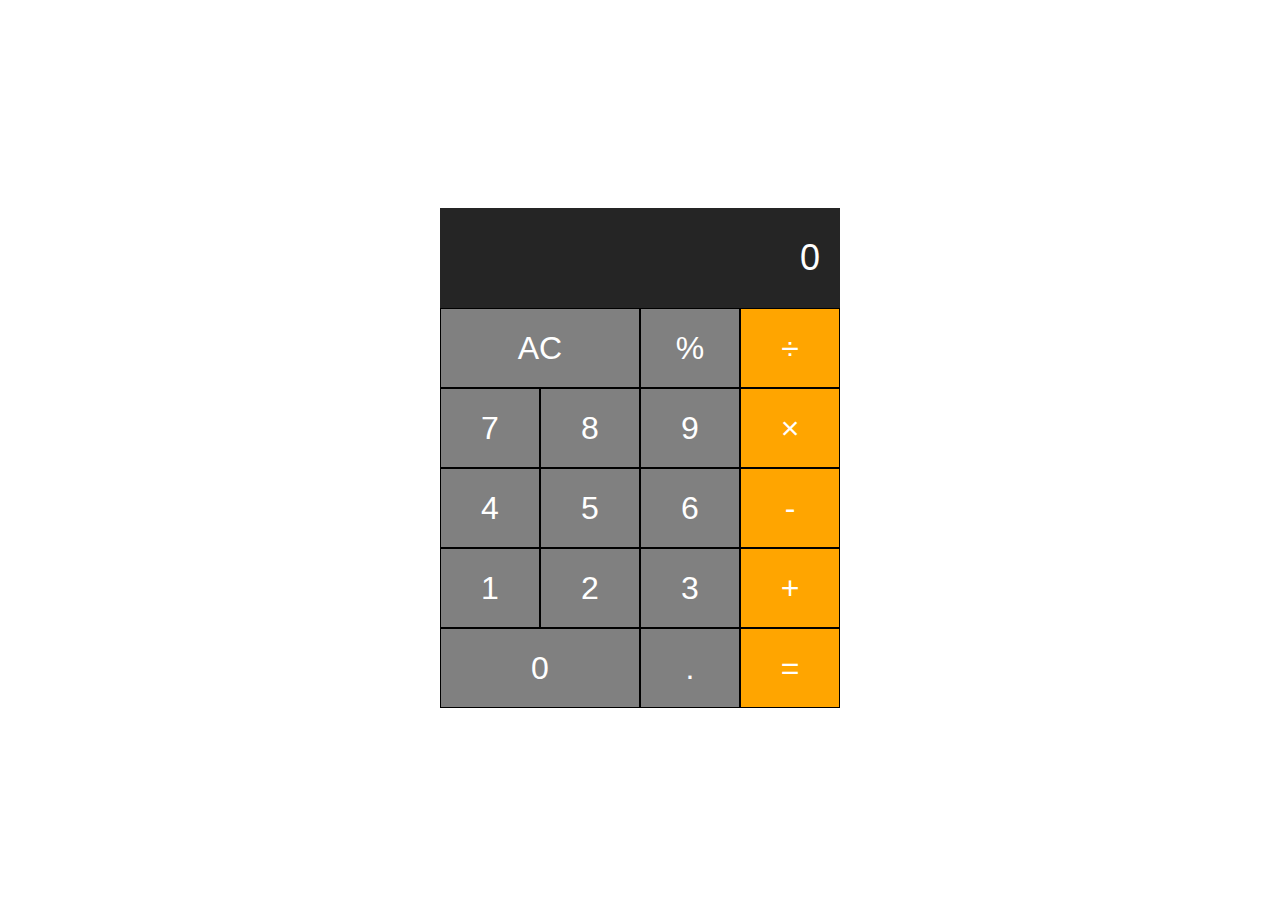
<file: index.html>
<!DOCTYPE .html>
<html>
    <head>
        <meta charset="utf-8">
        <title>Calculator</title>
        <link rel="stylesheet" href="assets/css/stylesheet.css">
    </head>
    <body>
        <div class = "calculator">
            <input type="text" class="calculator-screen" value="0" disabled/>
            <div class="calculator-keys">
                <div class="row">
                    <button class="all-clear">AC</button>
                    <button class="percentage">%</button>
                    <button class="operator" value="/">&divide;</button>
                </div>
                <div class="row">
                    <button class="number" value="7">7</button>
                    <button class="number" value="8">8</button>
                    <button class="number" value="9">9</button>
                    <button class="operator" value="*">&times;</button>
                </div>
                <div class="row">
                    <button class="number" value="4">4</button>
                    <button class="number" value="5">5</button>
                    <button class="number" value="6">6</button>
                    <button class="operator" value="-">-</button>
                </div>
                <div class="row">
                    <button class="number" value="1">1</button>
                    <button class="number" value="2">2</button>
                    <button class="number" value="3">3</button>
                    <button class="operator" value="+">+</button>
                </div>
                <div class="row">
                    <button class="number zero-btn" value="0">0</button>
                    <button class="decimal" value=".">.</button>
                    <button class="equal-sign">=</button>
                </div>
            </div>
        </div>
        <script type="text/javascript" src="assets/script/script.js"></script>
    </body>
</html>
</file>
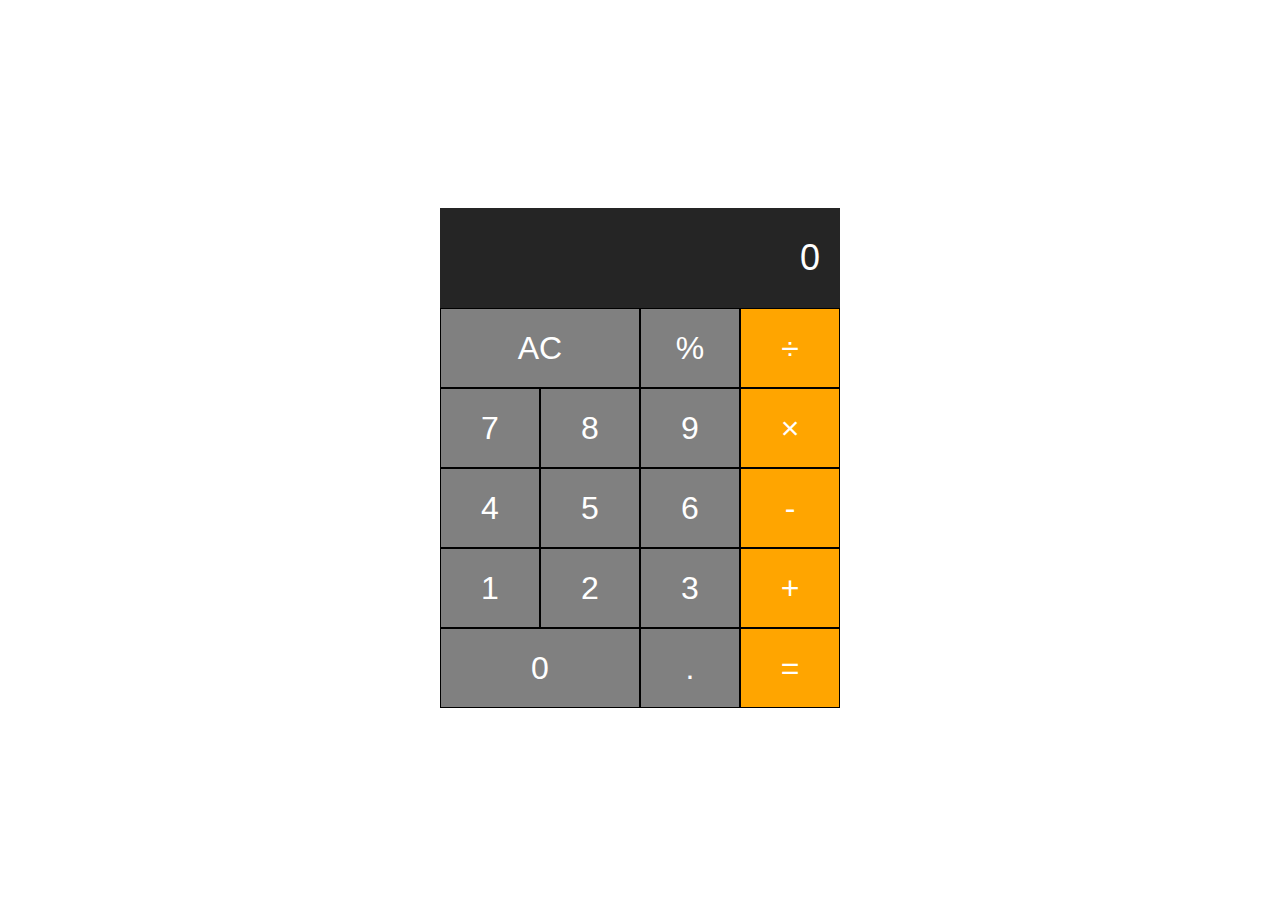
<file: Calculator/index.html>
<!DOCTYPE .html>
<html>
    <head>
        <meta charset="utf-8">
        <title>Calculator</title>
        <link rel="stylesheet" href="assets/css/stylesheet.css">
    </head>
    <body>
        <div class = "calculator">
            <input type="text" class="calculator-screen" value="0" disabled/>
            <div class="calculator-keys">
                <div class="row">
                    <button class="all-clear">AC</button>
                    <button class="percentage">%</button>
                    <button class="operator" value="/">&divide;</button>
                </div>
                <div class="row">
                    <button class="number" value="7">7</button>
                    <button class="number" value="8">8</button>
                    <button class="number" value="9">9</button>
                    <button class="operator" value="*">&times;</button>
                </div>
                <div class="row">
                    <button class="number" value="4">4</button>
                    <button class="number" value="5">5</button>
                    <button class="number" value="6">6</button>
                    <button class="operator" value="-">-</button>
                </div>
                <div class="row">
                    <button class="number" value="1">1</button>
                    <button class="number" value="2">2</button>
                    <button class="number" value="3">3</button>
                    <button class="operator" value="+">+</button>
                </div>
                <div class="row">
                    <button class="number zero-btn" value="0">0</button>
                    <button class="decimal" value=".">.</button>
                    <button class="equal-sign">=</button>
                </div>
            </div>
        </div>
        <script type="text/javascript" src="assets/script/script.js"></script>
    </body>
</html>
</file>
<file: assets/css/stylesheet.css>
.calculator{
    text-align: center;
    margin:0 auto;
    padding-top: 200px;
    width:400px;
}

.calculator-screen{
    width: 100%;
    height: 100px;
    background-color: #252525;
    color: #fff;
    text-align: right;
    font-size: 36px;
    border: none;
    padding: 0 20px;
    box-sizing: border-box;
}

.calculator-keys{
    width: 100%;
}

.row{
    display: flex;
}

button{
    height: 80px;
    background-color: gray;
    border: 1px solid black;
    font-size: 32px;
    color:#fff;
    width: 25%;
    outline: none;
}

.all-clear, .zero-btn{
    width: 50%;
}

.operator, .equal-sign{
    background-color: orange;
}

button:hover{
    background-color: darkgray;
}

.operator:hover, .equal-sign:hover{
    background-color: darkorange;
}
</file>
<file: Calculator/assets/css/stylesheet.css>
.calculator{
    text-align: center;
    margin:0 auto;
    padding-top: 200px;
    width:400px;
}

.calculator-screen{
    width: 100%;
    height: 100px;
    background-color: #252525;
    color: #fff;
    text-align: right;
    font-size: 36px;
    border: none;
    padding: 0 20px;
    box-sizing: border-box;
}

.calculator-keys{
    width: 100%;
}

.row{
    display: flex;
}

button{
    height: 80px;
    background-color: gray;
    border: 1px solid black;
    font-size: 32px;
    color:#fff;
    width: 25%;
    outline: none;
}

.all-clear, .zero-btn{
    width: 50%;
}

.operator, .equal-sign{
    background-color: orange;
}

button:hover{
    background-color: darkgray;
}

.operator:hover, .equal-sign:hover{
    background-color: darkorange;
}
</file>
